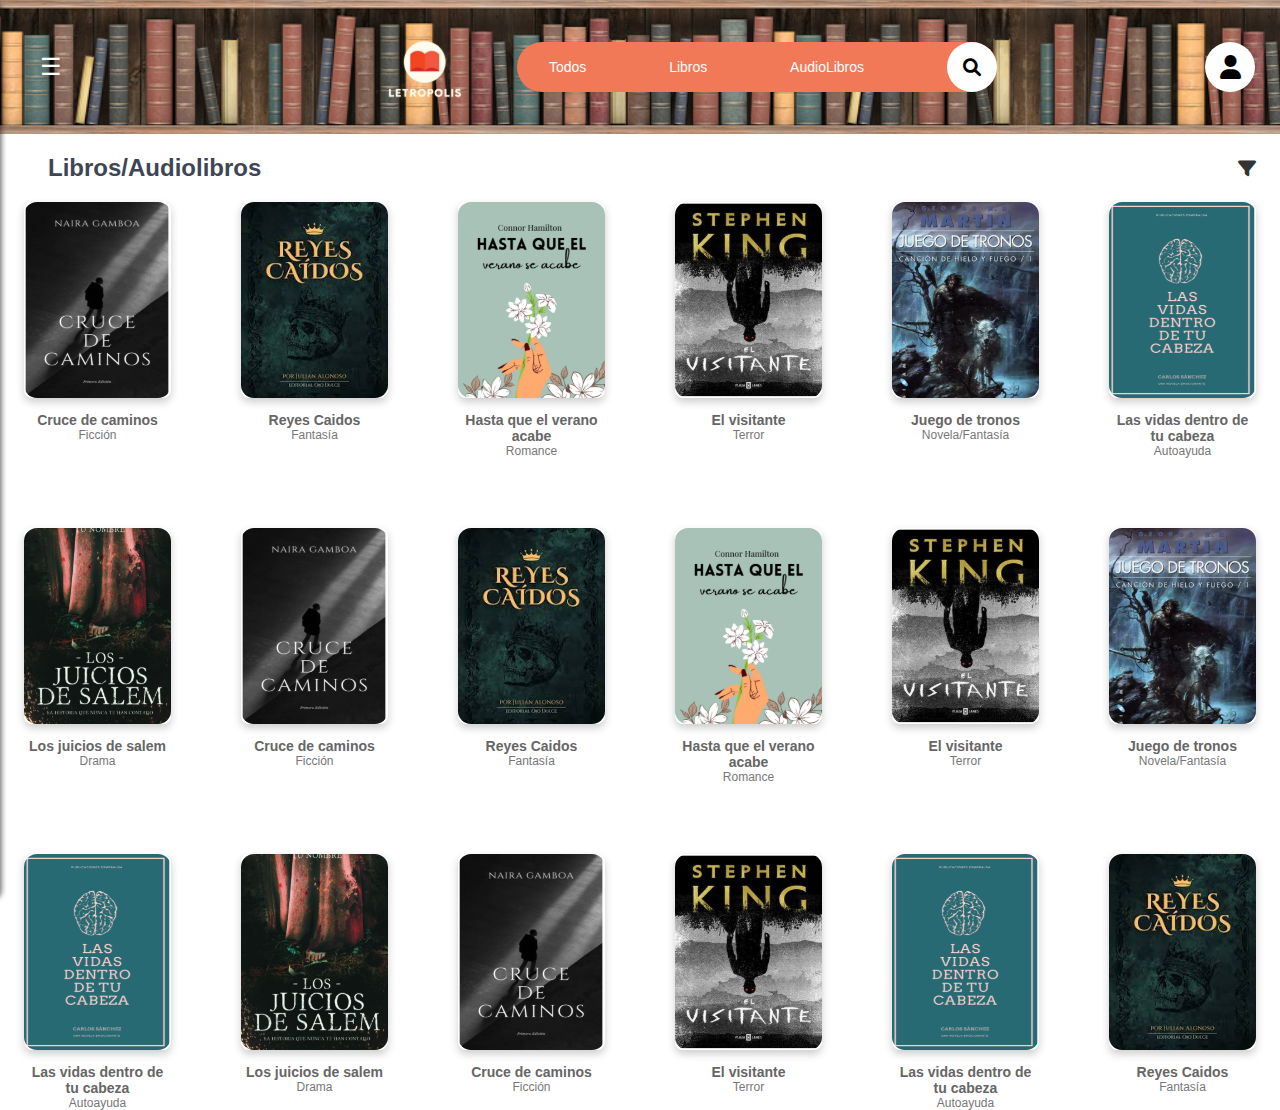
<file: HTML/index.html>
<!DOCTYPE html>
<html lang="es">

<head>
    <meta charset="UTF-8">
    <meta name="viewport" content="width=device-width, initial-scale=1.0">
    <title>Letropolis</title>
    <link rel="stylesheet" href="/CSS/estilos.css">
    <link rel="stylesheet" href="https://cdnjs.cloudflare.com/ajax/libs/font-awesome/6.0.0-beta3/css/all.min.css">
</head>

<body>
    <!-- cabecera -->
    <header>
        <div class="header-background">
            <div class="header-content">
                <div class="menu-icon" onclick="toggleNav()">☰</div>

                <div class="filter-center">
                    <img src="/FUENTES/IMAGENES/logo.svg" alt="Logo de Letropolis" class="logo">
                    <div class="search-bar">
                        <div class="filter-buttons">
                            <button>Todos</button>
                            <button>Libros</button>
                            <button>AudioLibros</button>


                            <div class=" search-cotainer"> 

                                <input class="search-input" type="text" placeholder="Buscar..." />
                                <button class="search-icon">


                                    <i class="fa-solid fa-magnifying-glass"></i></button>
                            </div>
                        </div>
                    </div>

                </div>
                <div class="profile-icon"><i class="fa-solid fa-user"></i></div>
            </div>
    </header>

    <!-- Panel de navegación -->
    <div class="side-nav" id="sideNav">
        <div class="profile-section">
            <img src="/FUENTES/IMAGENES/foto_perfil.jpeg" alt="Foto de perfil" class="profile-pic">
            <h2>CAROLINA</h2>
            <p>carolina@gmail.com</p>
        </div>
        <ul class="nav-links">
            <li><span class="icon" onclick="toggleNav()">🏠</span> Home</li>
            <li><span class="icon">👤</span> Mi perfil</li>
            <li><span class="icon">🔖</span> Marcadores</li>
            <li><span class="icon">📚</span> Libros guardados</li>
        </ul>
        <div class="logout">
            <span class="icon">↩️</span> Salir
        </div>
    </div>


    <main>


        <div class="libros_filtro">
            <h2>Libros/Audiolibros</h2>
            <i class="fas fa-filter filter-icon"></i>
        </div>

        <div class="book-grid">

            <!--Primera fila-->

            <div class="book-item">
                <img src="/FUENTES/IMAGENES/portadas_libros/cruce_de_caminos.svg" alt="Cruce de caminos">
                <p class="book-title">Cruce de caminos</p>
                <p class="book-genre">Ficción</p>
            </div>

            <div class="book-item">
                <img src="/FUENTES/IMAGENES/portadas_libros/reyes_caidos.svg" alt="reyes_caidos">
                <p class="book-title">Reyes Caidos</p>
                <p class="book-genre">Fantasía</p>
            </div>

            <div class="book-item">
                <img src="/FUENTES/IMAGENES/portadas_libros/hastaqueelveranoacabe.svg" alt="hasta que el verano acabe">
                <p class="book-title">Hasta que el verano acabe</p>
                <p class="book-genre">Romance</p>
            </div>

            <div class="book-item">
                <img src="/FUENTES/IMAGENES/portadas_libros/elvisitante.svg" alt="El visitante">
                <p class="book-title">El visitante</p>
                <p class="book-genre">Terror</p>
            </div>

            <div class="book-item">
                <img src="/FUENTES/IMAGENES/portadas_libros/juegodetronos.svg" alt="Juego de tronos">
                <p class="book-title">Juego de tronos</p>
                <p class="book-genre">Novela/Fantasía</p>
            </div>

            <div class="book-item">
                <img src="/FUENTES/IMAGENES/portadas_libros/lasvidasdentrodetucabeza.svg"
                    alt="las vidas dentro de tu cabeza">
                <p class="book-title">Las vidas dentro de tu cabeza</p>
                <p class="book-genre">Autoayuda</p>
            </div>

            <div class="book-item">
                <img src="/FUENTES/IMAGENES/portadas_libros/losjuiciosdesalem.svg" alt="Los juicios de salem">
                <p class="book-title">Los juicios de salem</p>
                <p class="book-genre">Drama</p>
            </div>

            <!--Borrador-->

            <div class="book-item">
                <img src="/FUENTES/IMAGENES/portadas_libros/cruce_de_caminos.svg" alt="Cruce de caminos">
                <p class="book-title">Cruce de caminos</p>
                <p class="book-genre">Ficción</p>
            </div>

            <div class="book-item">
                <img src="/FUENTES/IMAGENES/portadas_libros/reyes_caidos.svg" alt="reyes_caidos">
                <p class="book-title">Reyes Caidos</p>
                <p class="book-genre">Fantasía</p>
            </div>

            <div class="book-item">
                <img src="/FUENTES/IMAGENES/portadas_libros/hastaqueelveranoacabe.svg" alt="hasta que el verano acabe">
                <p class="book-title">Hasta que el verano acabe</p>
                <p class="book-genre">Romance</p>
            </div>

            <div class="book-item">
                <img src="/FUENTES/IMAGENES/portadas_libros/elvisitante.svg" alt="El visitante">
                <p class="book-title">El visitante</p>
                <p class="book-genre">Terror</p>
            </div>

            <div class="book-item">
                <img src="/FUENTES/IMAGENES/portadas_libros/juegodetronos.svg" alt="Juego de tronos">
                <p class="book-title">Juego de tronos</p>
                <p class="book-genre">Novela/Fantasía</p>
            </div>

            <div class="book-item">
                <img src="/FUENTES/IMAGENES/portadas_libros/lasvidasdentrodetucabeza.svg"
                    alt="las vidas dentro de tu cabeza">
                <p class="book-title">Las vidas dentro de tu cabeza</p>
                <p class="book-genre">Autoayuda</p>
            </div>

            <div class="book-item">
                <img src="/FUENTES/IMAGENES/portadas_libros/losjuiciosdesalem.svg" alt="Los juicios de salem">
                <p class="book-title">Los juicios de salem</p>
                <p class="book-genre">Drama</p>
            </div>

            <div class="book-item">
                <img src="/FUENTES/IMAGENES/portadas_libros/cruce_de_caminos.svg" alt="Cruce de caminos">
                <p class="book-title">Cruce de caminos</p>
                <p class="book-genre">Ficción</p>
            </div>

            <div class="book-item">
                <img src="/FUENTES/IMAGENES/portadas_libros/elvisitante.svg" alt="El visitante">
                <p class="book-title">El visitante</p>
                <p class="book-genre">Terror</p>
            </div>

            <div class="book-item">
                <img src="/FUENTES/IMAGENES/portadas_libros/lasvidasdentrodetucabeza.svg"
                    alt="las vidas dentro de tu cabeza">
                <p class="book-title">Las vidas dentro de tu cabeza</p>
                <p class="book-genre">Autoayuda</p>
            </div>

            <div class="book-item">
                <img src="/FUENTES/IMAGENES/portadas_libros/reyes_caidos.svg" alt="reyes_caidos">
                <p class="book-title">Reyes Caidos</p>
                <p class="book-genre">Fantasía</p>
            </div>



        </div>
    </main>

    <script src="/JAVASCRIPT/script.js"></script>
</body>

</html>
</body>

</html>
</file>
<file: CSS/estilos.css>
/* Estilos generales */
* {
    margin: 0;
    padding: 0;
    box-sizing: border-box;
    font-family: Arial, sans-serif;

}



/* Header */
header {
    position: relative;
}

.header-background {
    width: 100%;
    display: flex;
    align-items: center;
    justify-content: center;
    background-image: url('/FUENTES/IMAGENES/fondo_libros.svg'); /* Reemplaza con la ruta de la imagen de fondo */
    background-size: contain;
    background-position: center;
    padding: 25px 0;
  
}

.header-content {
    width: 100%;
    display: flex;
    align-items: center;
    align-items: center;
    justify-content: space-between;
    padding:  0 25px;
    
   
}


.filter-center{

  
display: flex;
    width:800px;
    align-items: center;
    justify-content: space-around;
    gap:64px;

}


.filter-center img{
   
    margin-top: 14px;
}

.profile-icon {

    display: flex;
    align-items: center;
    justify-content: center;
background-color: white;

height: 50px;
width: 50px;
border-radius: 50%;


}


.fa-user{
    color:black;
}
.menu-icon, .profile-icon {
    font-size: 24px;
    cursor: pointer;
    color: white;
    padding: 15px;
}

.logo {
    height: 70px; /* Ajusta el tamaño del logo según sea necesario */
    position: relative;
    justify-content: center;
    left: 100px;
}

.search-bar {
 
    display: flex;
    align-items: center;
    justify-content: space-between;
    gap: 10px;
    border-radius: 64px;
    background-color: #f27958;
    padding-left: 32px;
  
    width: 60%;
  
}

.filter-buttons {
    display: flex;
    align-items: center;
    justify-content: space-between;
    gap: 10px;
    width: 100%;



}

.filter-buttons button {
    background-color: transparent;
    color: white;
    border: none;
    cursor: pointer;
    font-size: 14px;
}

.search-bar input {
    padding: 5px 10px;
    border-radius: 15px;
    border: none;
    width: 150px;
}



.search-input{
    display: none;
}

.search-cotainer{
    display: flex;
    align-items: center;
    justify-content:center;
    background-color: white;
    width: 50px;
    height: 50px;
    border-radius: 50%;
    
}

/* Títulos */
main h2 {
    font-size: 24px;
    margin-bottom: 20px;
    margin-top: 20px;
    color: #3e4555;
    padding: 0px 24px;
}

.fa-magnifying-glass{

    color:black;
    font-size: 18px;
}


.libros_filtro{

  

    display: flex;
    flex-direction: row;
    gap: 10px;
    padding: 0px 24px;
    width: 100% ;
    align-items: center;
    justify-content: space-between;

}

/* Grilla de libros */
.book-grid {
    display: grid;
    grid-template-columns: repeat(6, 1fr); 
    gap: 70px;
    padding: 0px 24px;
}

.book-item {
    text-align: center;
}

.book-item img {
    width: 100%;
    border-radius: 8px;
    box-shadow: 0 4px 8px rgba(0, 0, 0, 0.2);
}

.book-item img:hover{
    transform: scale(1.05);
    box-shadow: 0 4px 8px rgba(0, 0, 0, 0.2);
}

.book-title {
    font-size: 14px;
    font-weight: bold;
    margin-top: 10px;
}

.book-genre {
    font-size: 12px;
    color: #777;
}


/* __________________________ */

/* Icono de menú */
.menu-icon {
    font-size: 24px;
    cursor: pointer;
    padding: 15px;
}

/* Panel de navegación */
.side-nav {
    position: fixed;
    top: 0;
    left: -300px; /* Oculto inicialmente */
    width: 300px;
    height: 100%;
    background-color: #f5f3e7;
    box-shadow: 2px 0 5px rgba(0, 0, 0, 0.5);
    transition: 0.3s;
    padding: 20px;
    border-radius: 0 10px 10px 0;
}

.side-nav.open {
    left: 0; /* Mostrar panel */
}

.profile-section {
    text-align: center;
    margin-bottom: 30px;
}

.profile-pic {
    width: 80px;
    height: 80px;
    border-radius: 50%;
    margin-bottom: 10px;
}

h2 {
    font-size: 18px;
    font-weight: bold;
}

p {
    color: #666;
    font-size: 14px;
}

.nav-links {
    list-style: none;
    margin-top: 20px;
}

.nav-links li {
    font-size: 16px;
    margin: 15px 0;
    cursor: pointer;
    display: flex;
    align-items: center;
}

.icon {
    margin-right: 10px;
}

.logout {
    margin-top: 30px;
    font-size: 16px;
    cursor: pointer;
    display: flex;
    align-items: center;
}


/* __________________________ */

main .filtro {
    display: flex;
    align-items: center;
    font-size: 24px;
    font-weight: bold;
    color: #333;
}

/* Estilo para el icono de filtro */
.filter-icon {
    font-size: 18px; /* Tamaño del icono */
    /* Espacio entre el texto y el icono */
    cursor: pointer;
    color: #333;
}
</file>
